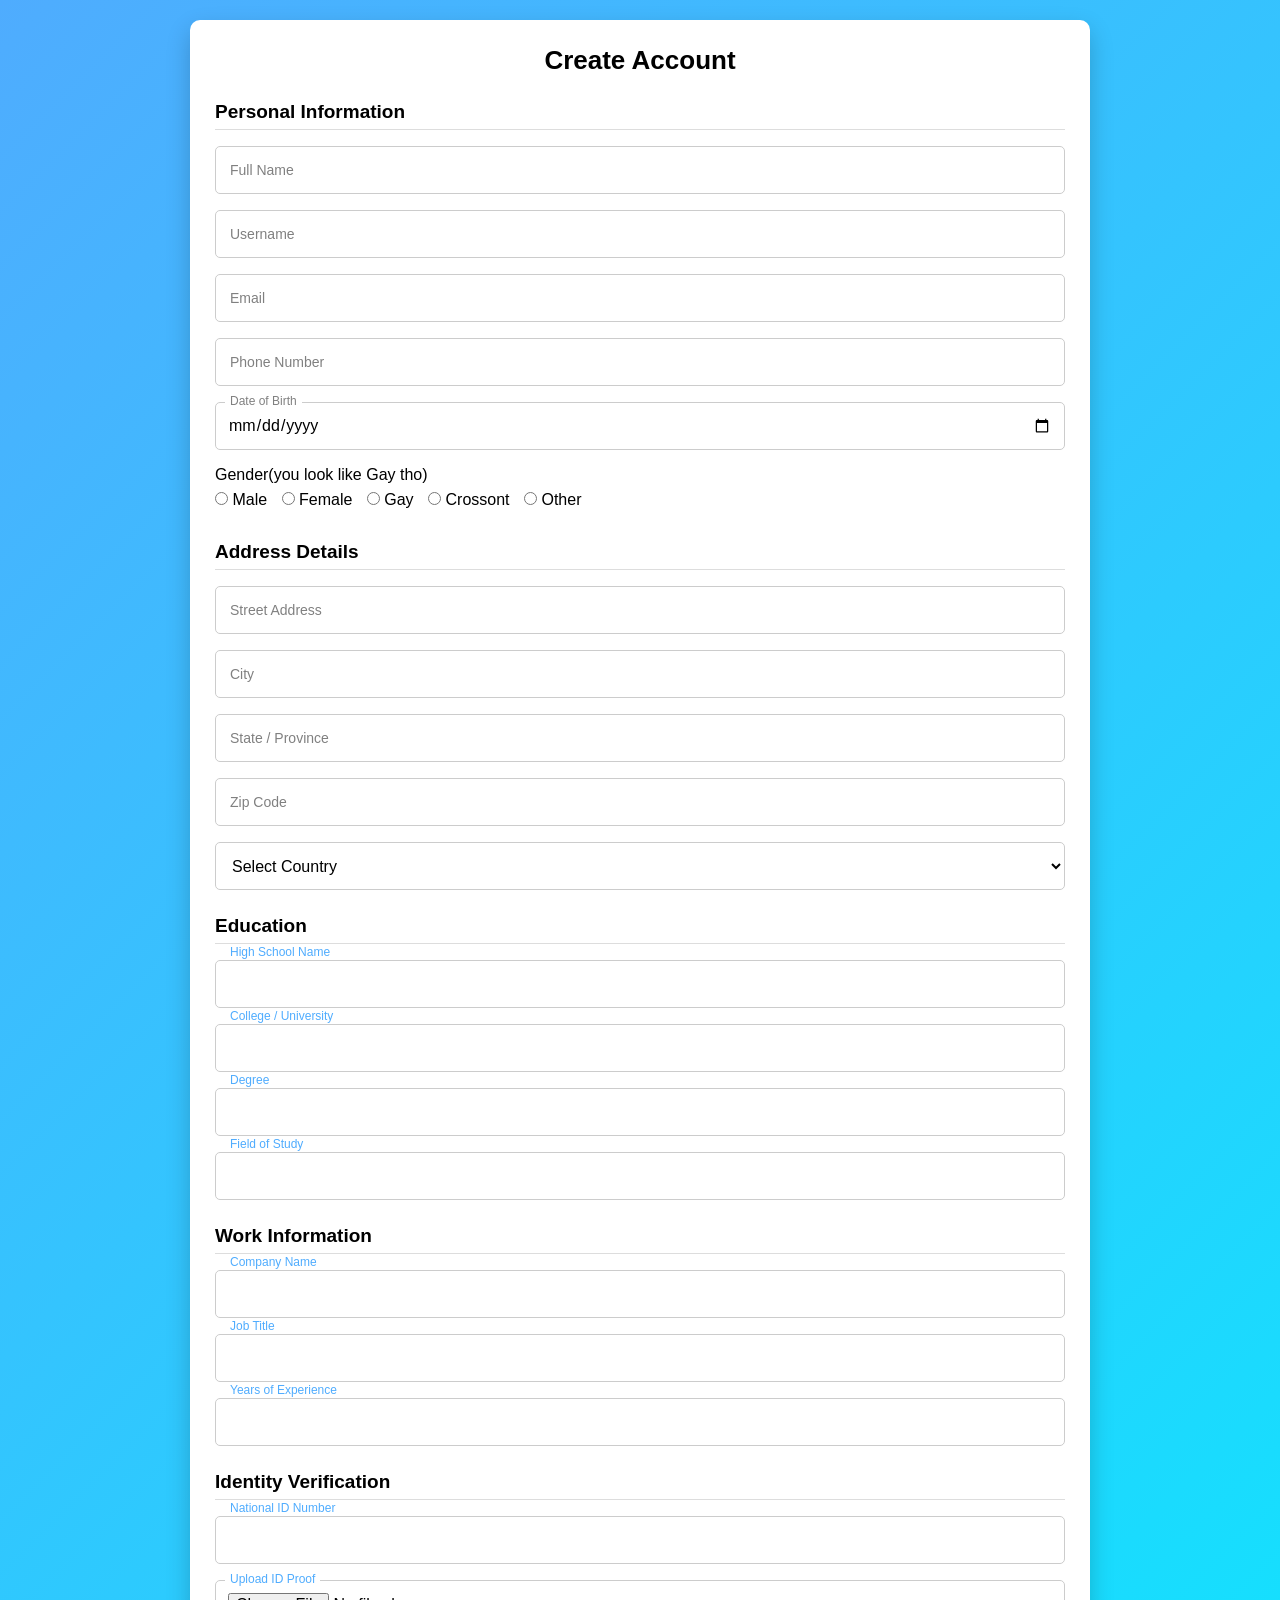
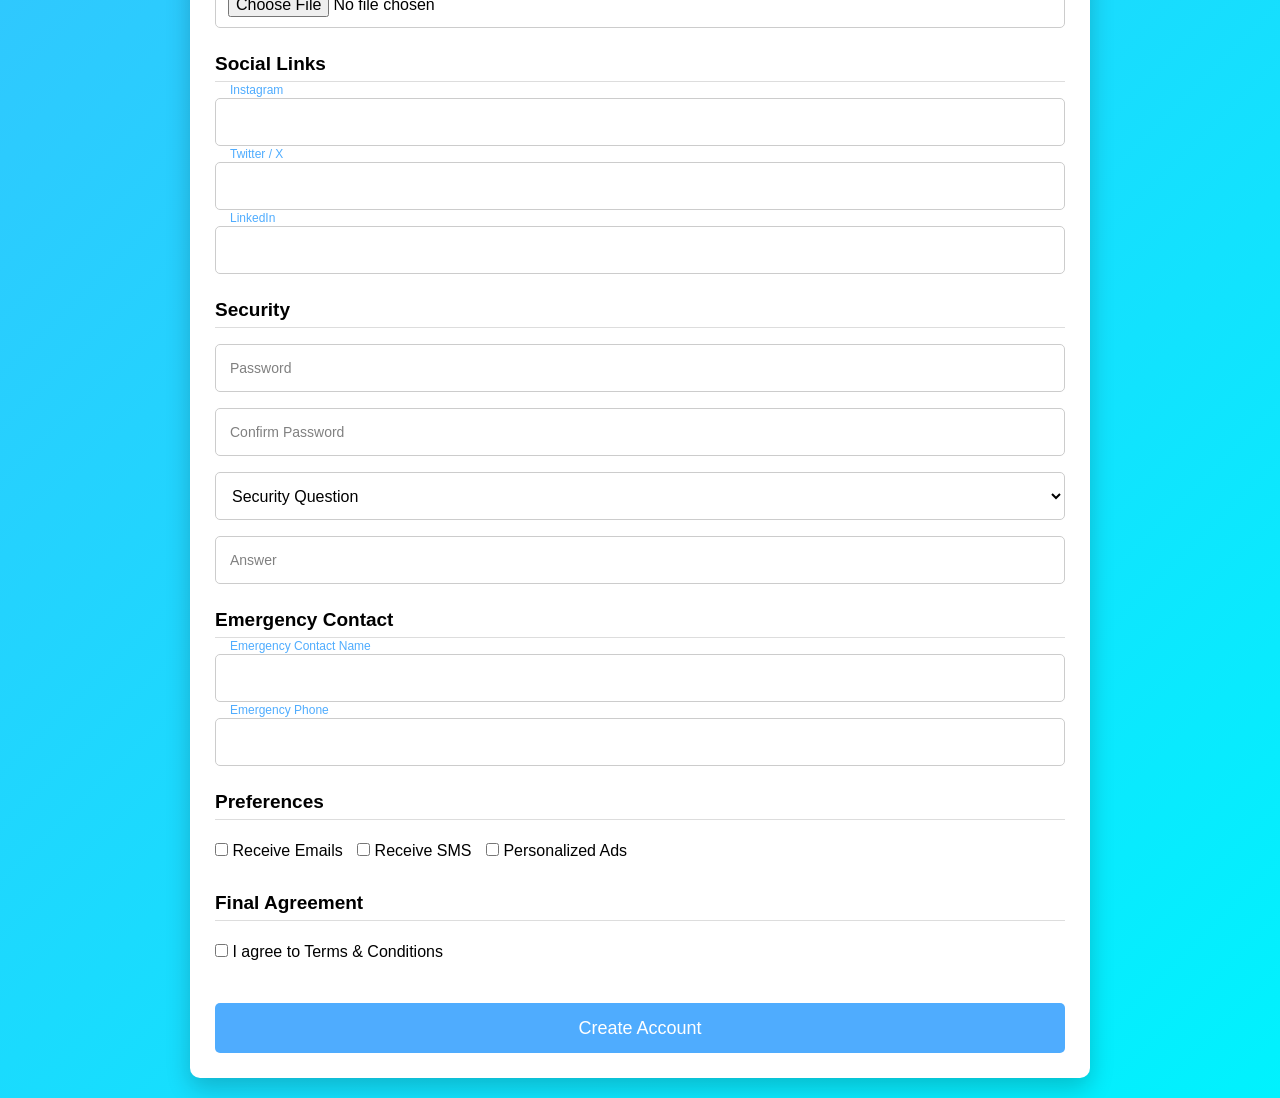
<file: singup.html>
<!DOCTYPE html>
<html lang="en">
<head>
    <meta charset="UTF-8">
    <title>Sign Up</title>
    <link rel="stylesheet" href="style.css? v=999">
</head>
<body>

<div class="container">
    <div class="signup-box">
        <h2>Create Account</h2>

<form onsubmit="showPopup(event)">

    <h3>Personal Information</h3>

    <div class="input-group">
        <input type="text" required>
        <label>Full Name</label>
    </div>

    <div class="input-group">
        <input type="text" required>
        <label>Username</label>
    </div>

    <div class="input-group">
        <input type="email" required>
        <label>Email</label>
    </div>

    <div class="input-group">
        <input type="tel" required>
        <label>Phone Number</label>
    </div>

    <div class="input-group">
        <input type="date" required>
        <label class="top-label">Date of Birth</label>
    </div>

    <div class="radio-group">
        <p>Gender(you look like Gay tho)</p>
        <label><input type="radio" name="gender"> Male</label>
        <label><input type="radio" name="gender"> Female</label>
        <label><input type="radio" name="gender"> Gay</label>
        <label><input type="radio" name="gender"> Crossont</label>
        <label><input type="radio" name="gender"> Other</label>
    </div>

    <h3>Address Details</h3>

    <div class="input-group">
        <input type="text" required>
        <label>Street Address</label>
    </div>

    <div class="input-group">
        <input type="text" required>
        <label>City</label>
    </div>

    <div class="input-group">
        <input type="text" required>
        <label>State / Province</label>
    </div>

    <div class="input-group">
        <input type="text" required>
        <label>Zip Code</label>
    </div>

    <div class="input-group">
        <select required>
            <option value="">Select Country</option>
            <option>India</option>
            <option>USA</option>
            <option>UK</option>
        </select>
    </div>

    <h3>Education</h3>

    <div class="input-group">
        <input type="text">
        <label>High School Name</label>
    </div>

    <div class="input-group">
        <input type="text">
        <label>College / University</label>
    </div>

    <div class="input-group">
        <input type="text">
        <label>Degree</label>
    </div>

    <div class="input-group">
        <input type="text">
        <label>Field of Study</label>
    </div>

    <h3>Work Information</h3>

    <div class="input-group">
        <input type="text">
        <label>Company Name</label>
    </div>

    <div class="input-group">
        <input type="text">
        <label>Job Title</label>
    </div>

    <div class="input-group">
        <input type="number">
        <label>Years of Experience</label>
    </div>

    <h3>Identity Verification</h3>

    <div class="input-group">
        <input type="text">
        <label>National ID Number</label>
    </div>

    <div class="input-group">
        <input type="file">
        <label class="top-label">Upload ID Proof</label>
    </div>

    <h3>Social Links</h3>

    <div class="input-group">
        <input type="text">
        <label>Instagram</label>
    </div>

    <div class="input-group">
        <input type="text">
        <label>Twitter / X</label>
    </div>

    <div class="input-group">
        <input type="text">
        <label>LinkedIn</label>
    </div>

    <h3>Security</h3>

    <div class="input-group">
        <input type="password" required>
        <label>Password</label>
    </div>

    <div class="input-group">
        <input type="password" required>
        <label>Confirm Password</label>
    </div>

    <div class="input-group">
        <select required>
            <option value="">Security Question</option>
            <option>First pet name?</option>
            <option>Mother's maiden name?</option>
            <option>Favorite teacher?</option>
        </select>
    </div>

    <div class="input-group">
        <input type="text" required>
        <label>Answer</label>
    </div>

    <h3>Emergency Contact</h3>

    <div class="input-group">
        <input type="text">
        <label>Emergency Contact Name</label>
    </div>

    <div class="input-group">
        <input type="tel">
        <label>Emergency Phone</label>
    </div>

    <h3>Preferences</h3>

    <div class="checkbox-group">
        <label><input type="checkbox"> Receive Emails</label>
        <label><input type="checkbox"> Receive SMS</label>
        <label><input type="checkbox"> Personalized Ads</label>
    </div>

    <h3>Final Agreement</h3>

    <div class="checkbox-group">
        <label>
            <input type="checkbox" required>
            I agree to Terms & Conditions
        </label>
    </div>

    <button type="submit">Create Account</button>

</form>
    </div>
</div>

<!-- ✅ Popup OUTSIDE form -->

<div class="popup" id="popup">
    <div class="popup-content">
        <img src="cat.png" alt="Success" class="popup-img">
        <h2>Fuck you!</h2>
    </div>
</div>

<script src="script.js"></script>

</body>
</html>
</file>
<file: style.css>
/* RESET */
* {
    margin: 0;
    padding: 0;
    box-sizing: border-box;
    font-family: Arial, sans-serif;
}

/* BACKGROUND */
body {
    background: linear-gradient(135deg, #4facfe, #00f2fe);
    width: 100%;
    min-height: 100vh;
    padding: 20px;
}

/* CONTAINER */
.container {
    width: 100%;
    max-width: 900px;
    margin: 0 auto;
}

/* FORM BOX */
.signup-box {
    background: white;
    padding: 25px;
    border-radius: 10px;
    width: 100%;
    box-shadow: 0 10px 25px rgba(0,0,0,0.2);
}

/* TITLE */
.signup-box h2 {
    text-align: center;
    margin-bottom: 20px;
    font-size: 26px;
}

/* SECTION HEADINGS */
.signup-box h3 {
    margin-top: 25px;
    margin-bottom: 10px;
    border-bottom: 1px solid #ddd;
    padding-bottom: 6px;
    font-size: 19px;
}

/* INPUT GROUP */
.input-group {
    position: relative;
    margin: 16px 0;
    width: 100%;
}

.input-group input,
.input-group select {
    width: 100%;
    height: 48px;
    padding: 12px;
    border: 1px solid #ccc;
    border-radius: 5px;
    font-size: 16px;
    background: white;
}

/* LABEL */
.input-group label {
    position: absolute;
    top: 50%;
    left: 10px;
    transform: translateY(-50%);
    background: white;
    padding: 0 5px;
    font-size: 14px;
    color: gray;
    pointer-events: none;
    transition: 0.3s;
}

/* FLOATING LABEL */
.input-group input:focus + label,
.input-group input:valid + label {
    top: -8px;
    font-size: 12px;
    color: #4facfe;
}

/* DATE / FILE LABEL */
.input-group .top-label {
    top: -8px;
    transform: none;
    font-size: 12px;
}

/* RADIO + CHECKBOX */
.radio-group,
.checkbox-group {
    margin: 15px 0;
    font-size: 16px;
}

.radio-group label,
.checkbox-group label {
    display: inline-block;
    margin: 7px 10px 7px 0;
}

/* BUTTON */
button {
    width: 100%;
    height: 50px;
    padding: 12px;
    border: none;
    background: #4facfe;
    color: white;
    font-size: 18px;
    border-radius: 5px;
    margin-top: 20px;
    cursor: pointer;
}

button:hover {
    background: #00c6ff;
}

/* POPUP */
.popup {
    position: fixed;
    top: 0;
    left: 0;
    width: 100%;
    height: 100%;
    background: white;
    display: none;
    justify-content: center;
    align-items: center;
    z-index: 20000;
}

.popup-content {
    text-align: center;
    animation: pop 2s ease;
}

.popup img {
    width: 180px;
    max-width: 80%;
}

/* ANIMATION */
@keyframes pop {
    from {
        transform: scale(0.5);
        opacity: 0;
    }

    to {
        transform: scale(1);
        opacity: 1;
    }
}

/* FADE OUT */
body.fade-out {
    opacity: 0;
    transition: 2s;
}

/* ========================= */
/* MOBILE */
/* ========================= */

@media (max-width: 600px) {

    body {
        padding: 8px;
    }

    .container {
        width: 100%;
        max-width: none;
    }

    .signup-box {
        width: 100%;
        padding: 22px 16px;
        border-radius: 8px;
    }

    .signup-box h2 {
        font-size: 24px;
    }

    .signup-box h3 {
        font-size: 19px;
        margin-top: 25px;
    }

    .input-group {
        margin: 18px 0;
    }

    .input-group input,
    .input-group select {
        width: 100%;
        height: 50px;
        font-size: 16px;
    }

    .input-group label {
        font-size: 14px;
    }

    .radio-group,
    .checkbox-group {
        font-size: 16px;
    }

    .radio-group label,
    .checkbox-group label {
        display: block;
        margin: 10px 0;
    }

    button {
        height: 52px;
        font-size: 18px;
    }
}
</file>
